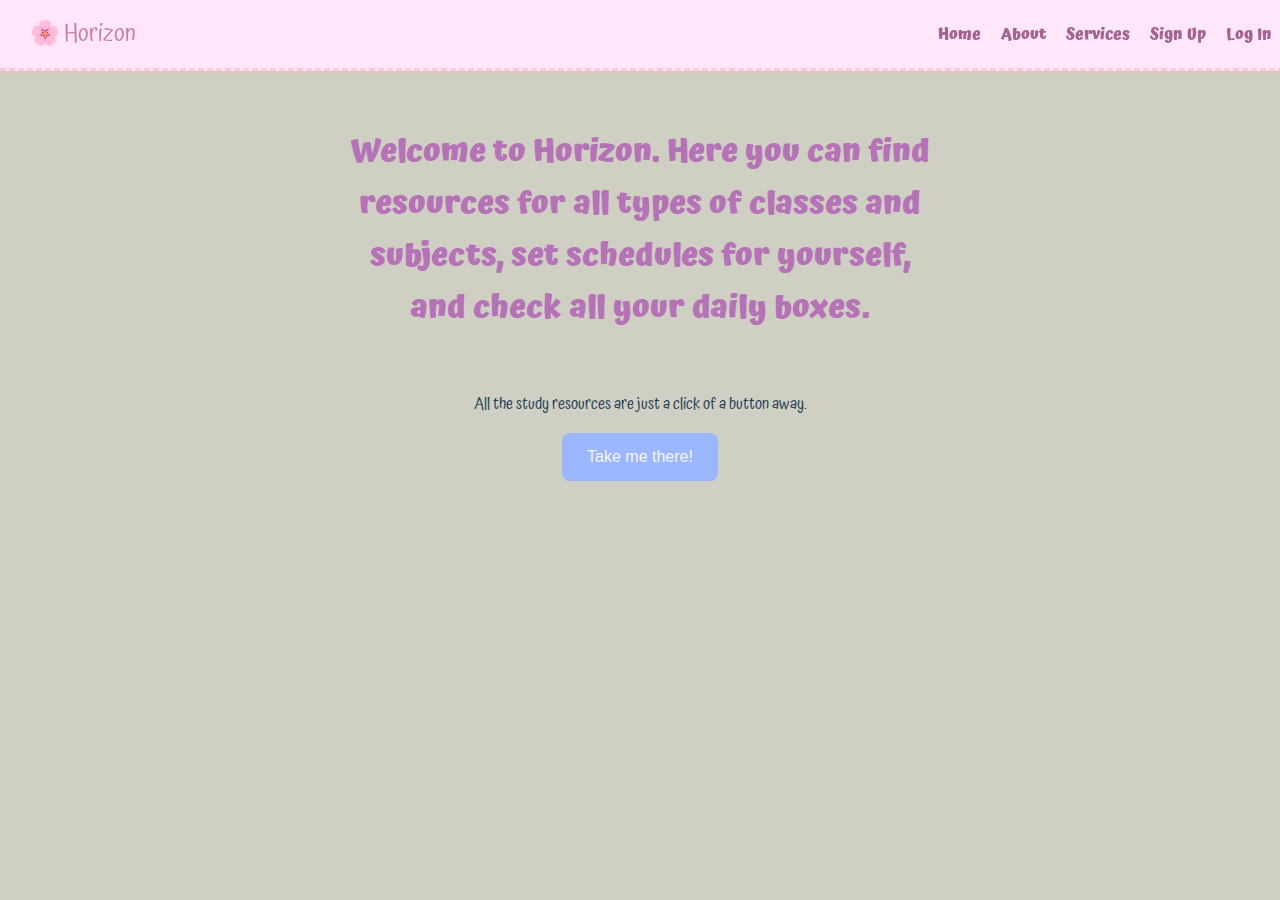
<file: index.html>
<!DOCTYPE html>
<html lang="en">
<head>
  <meta charset="UTF-8">
  <title>Horizon - Successful Studying</title>
  <link href="https://fonts.googleapis.com/css2?family=Atma&display=swap" rel="stylesheet">
  <link rel="stylesheet" href="style.css">
  <style>
    body {
      
      font-family: 'Atma', cursive;
    }
  </style>
</head>
<body>
  <nav class="navbar">
    <div class="nav-logo">🌸 Horizon</div>
    <ul class="nav-links">
      <li><a href="index.html">Home</a></li>
      <li><a href="about.html">About</a></li>
      <li><a href="services.html">Services</a></li>
      <li><a href="signup.html">Sign Up</a></li>
      <li><a href="login.html">Log In</a></li>
    </ul>
  </nav>
  <div style="padding-top: 70px;">
    <!-- Your page content here -->
  </div>
  <style>
    .navbar {
      position: fixed;
      top: 0;
      width: 97%;
      background-color: #ffe6fa;
      padding: 15px 30px;
      display: flex;
      justify-content: space-between;
      align-items: center;
      border-bottom: 3px dashed #ffc8dd;
      z-index: 999;
      box-shadow: 0 2px 5px rgba(255, 182, 193, 0.3);
      font-family: 'Atma', cursive;
    }
  
    .nav-logo {
      font-size: 1.5rem;
      color: #c97ba9;
    }
  
    .nav-links {
      list-style: none;
      display: flex;
      gap: 20px;
      margin: 0;
      padding: 0;
    }
  
    .nav-links li a {
      text-decoration: none;
      color: #a46492;
      font-weight: bold;
      transition: color 0.3s ease;
    }
  
    .nav-links li a:hover {
      color: #ff8fab;
    }
  
    body {
      margin: 0;
      padding: 0;
    }
  
    .content {
      padding-top: 80px;
    }
  </style>
      
  <header>
    <h1>Welcome to Horizon. Here you can find resources for all types of classes and subjects, set schedules for yourself, and check all your daily boxes.</h1>
  </header>

  <main>
    <p>All the study resources are just a click of a button away.</p>
    <a href="studypage.html">
      <button>Take me there!</button>    
    </a>
  </main>
</body>
</html>
</file>
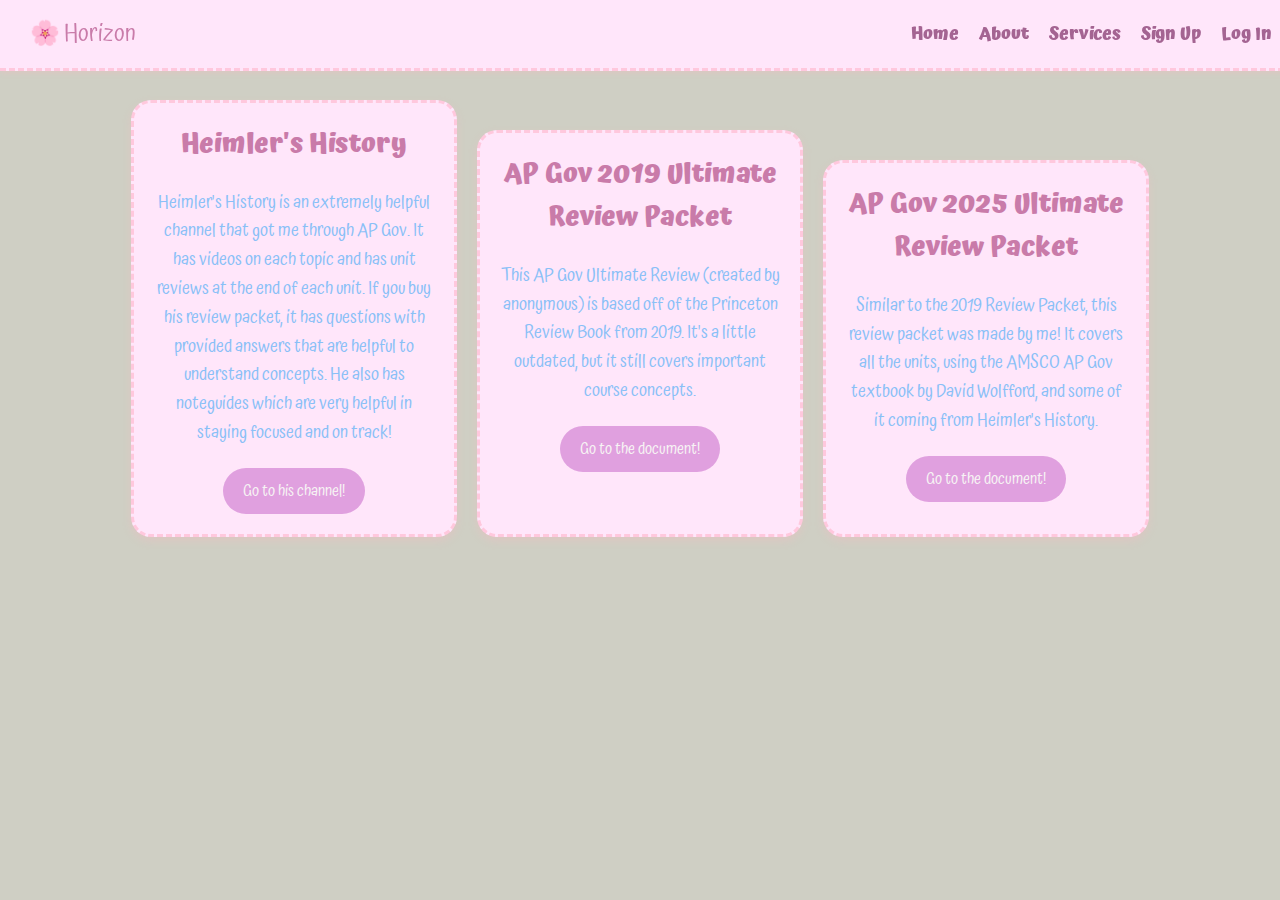
<file: AP Gov.html>
<!DOCTYPE html>
<html lang="en">
    <head>
        <meta charset="UTF-8">
        <title>AP U.S Government and Politics - HORIZON</title>
        <link href="https://fonts.googleapis.com/css2?family=Atma&display=swap" rel="stylesheet">
        <link rel="stylesheet" href="style.css">
        <style>
            body {
            font-family: 'Atma', cursive;
            background-color: #cfcfc4;
            color: hsl(207, 38%, 24%);
            margin: 0;
            padding: 20px;
            text-align: center;
            color: #89c0f7;
            font-size: 18px;
            line-height: 1.6;
        }
        .video-grid {
      display: flex;
      flex-wrap: wrap;
      justify-content: center;
      gap: 20px;
      margin-top: 30px;
    }

    .video-box {
      background-color: #ffe6fa;
      border: 3px dashed #ffc8dd;
      border-radius: 20px;
      padding: 20px;
      width: 280px;
      box-shadow: 0 4px 8px rgba(255, 182, 193, 0.3);
      text-align: center;
      transition: transform 0.2s ease;
    }

    .video-box:hover {
      transform: scale(1.03);
    }

    .video-box h2 {
      margin-top: 0;
      color: #c97ba9;
    }

    .video-box p {
      margin: 10px 0 20px;
    }

    button {
      background-color: #9c8af7;
      border: none;
      border-radius: 25px;
      padding: 10px 20px;
      font-size: 1rem;
      font-family: 'Atma', cursive;
      cursor: pointer;
      transition: all 0.2s ease;
    }

    button:hover {
      background-color: #e0a0df;
      transform: scale(1.05);
    }
    .video-box {
      background-color: #ffe6fa;
      border: 3px dashed #ffc8dd;
      border-radius: 20px;
      padding: 20px;
      width: 280px;
      box-shadow: 0 4px 8px rgba(255, 182, 193, 0.3);
      text-align: center;
      transition: transform 0.2s ease;
    }

    .video-box:hover {
      transform: scale(1.03);
    }

    .video-box h2 {
      margin-top: 0;
      color: #c97ba9;
    }

    .video-box p {
      margin: 10px 0 20px;
    }

    button {
      background-color: #9c8af7;
      border: none;
      border-radius: 25px;
      padding: 10px 20px;
      font-size: 1rem;
      font-family: 'Atma', cursive;
      cursor: pointer;
      transition: all 0.2s ease;
    }

    button:hover {
      background-color: #e0a0df;
      transform: scale(1.05);
    }
    .video-grid2 {
      display: flex;
      flex-wrap: wrap;
      justify-content: center;
      gap: 20px;
      margin-top: 30px;
    }

    .video-box2 {
      background-color: #ffe6fa;
      border: 3px dashed #ffc8dd;
      border-radius: 20px;
      padding: 20px;
      width: 280px;
      box-shadow: 0 4px 8px rgba(255, 182, 193, 0.3);
      text-align: center;
      transition: transform 0.2s ease;
    }

    .video-box2:hover {
      transform: scale(1.03);
    }

    .video-box2 h2 {
      margin-top: 0;
      color: #c97ba9;
    }

    .video-box2 p {
      margin: 10px 0 20px;
    }

    button {
      background-color: #e0a0df;
      border: none;
      border-radius: 25px;
      padding: 10px 20px;
      font-size: 1rem;
      font-family: 'Atma', cursive;
      cursor: pointer;
      transition: all 0.2s ease;
    }

    button:hover {
      background-color: #e0a0df;
      transform: scale(1.05);
    }

    .video-grid3 {
      display: flex;
      flex-wrap: wrap;
      justify-content: center;
      gap: 20px;
      margin-top: 30px;
    }

    .video-box3 {
      background-color: #ffe6fa;
      border: 3px dashed #ffc8dd;
      border-radius: 20px;
      padding: 20px;
      width: 280px;
      box-shadow: 0 4px 8px rgba(255, 182, 193, 0.3);
      text-align: center;
      transition: transform 0.2s ease;
    }

    .video-box3:hover {
      transform: scale(1.03);
    }

    .video-box3 h2 {
      margin-top: 0;
      color: #c97ba9;
    }

    .video-box3 p {
      margin: 10px 0 20px;
    }

    button {
      background-color: le0a0df;
      border: none;
      border-radius: 25px;
      padding: 10px 20px;
      font-size: 1rem;
      font-family: 'Atma', cursive;
      cursor: pointer;
      transition: all 0.2s ease;
    }

    button:hover {
      background-color: #e0a0df;
      transform: scale(1.05);
    }
  </style>
</head>
        </style>
    </head>
    <body>
      <nav class="navbar">
        <div class="nav-logo">🌸 Horizon</div>
        <ul class="nav-links">
          <li><a href="index.html">Home</a></li>
          <li><a href="about.html">About</a></li>
          <li><a href="services.html">Services</a></li>
          <li><a href="signup.html">Sign Up</a></li>
          <li><a href="login.html">Log In</a></li>
        </ul>
      </nav>
      <div style="padding-top: 70px;">
        <!-- Your page content here -->
      </div>
      <style>
        .navbar {
          position: fixed;
          top: 0;
          width: 97%;
          background-color: #ffe6fa;
          padding: 15px 30px;
          display: flex;
          justify-content: space-between;
          align-items: center;
          border-bottom: 3px dashed #ffc8dd;
          z-index: 999;
          box-shadow: 0 2px 5px rgba(255, 182, 193, 0.3);
          font-family: 'Atma', cursive;
        }
      
        .nav-logo {
          font-size: 1.5rem;
          color: #c97ba9;
        }
      
        .nav-links {
          list-style: none;
          display: flex;
          gap: 20px;
          margin: 0;
          padding: 0;
        }
      
        .nav-links li a {
          text-decoration: none;
          color: #a46492;
          font-weight: bold;
          transition: color 0.3s ease;
        }
      
        .nav-links li a:hover {
          color: #ff8fab;
        }
      
        body {
          margin: 0;
          padding: 0;
        }
      
        .content {
          padding-top: 80px;
        }
      </style>
                  
        
        <main
        <div class="video-grid">

        <div class="video-box">
            <h2>Heimler's History</h2>
            <p>Heimler's History is an extremely helpful channel that got me through AP Gov. It has videos on each topic and has unit reviews at the end of each unit. If you buy his review packet, it has questions with provided answers that are helpful to understand concepts. He also has noteguides which are very helpful in staying focused and on track!

            </p>
            <a href="https://www.youtube.com/@heimlershistory" target="_blank">
              <button>Go to his channel!</button>
            </a>
          </div>          

          <div class="video-grid2">

            <div class="video-box2">
                <h2>AP Gov 2019 Ultimate Review Packet</h2>
                <p>This AP Gov Ultimate Review (created by anonymous) is based off of the Princeton Review Book from 2019. It's a little outdated, but it still covers important course concepts.
                </p>
                <a href="https://docs.google.com/document/d/1cRT4ioJ1y_9ljPOMkCblXJ28GCYEMRUSlXUxVaHCsmg/edit?tab=t.0" target="_blank">
                  <button>Go to the document!</button>
                </a>
              </div>      
              <div class="video-grid3">

                <div class="video-box3">
                    <h2>AP Gov 2025 Ultimate Review Packet</h2>
                    <p>Similar to the 2019 Review Packet, this review packet was made by me! It covers all the units, using the AMSCO AP Gov textbook by David Wolfford, and some of it coming from Heimler's History.
                    </p>
                    <a href="https://docs.google.com/document/d/1YVb8taJYIOO2BWBMmgdipsSohmF0YZSUlB4PZTTm24Y/edit?usp=sharing" target="_blank">
                      <button>Go to the document!</button>
                    </a>
                  </div>              
          
    </body>
</file>
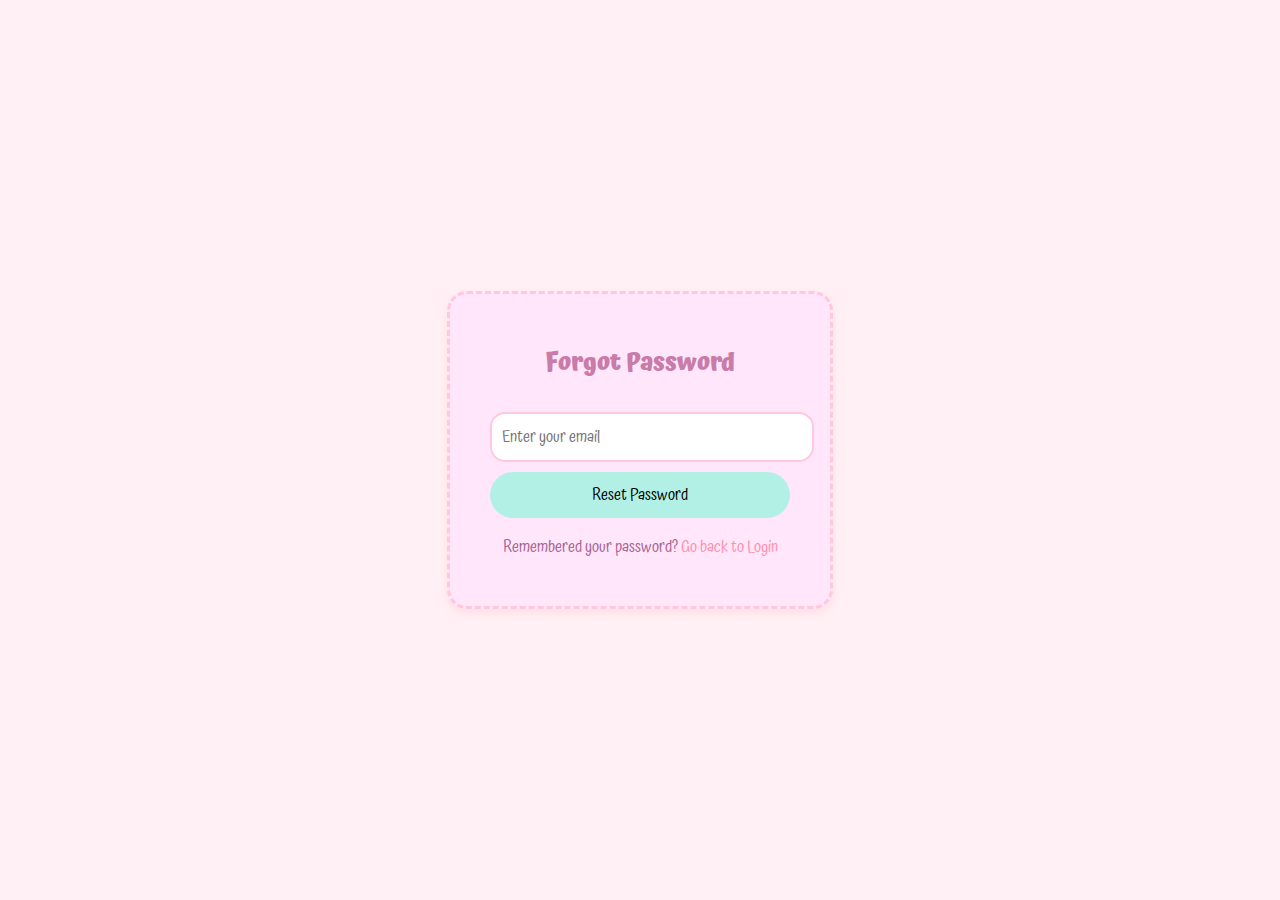
<file: forgotpassword.html>
<!DOCTYPE html>
<html lang="en">
<head>
  <meta charset="UTF-8">
  <title>Forgot Password - Horizon</title>
  <link href="https://fonts.googleapis.com/css2?family=Atma&display=swap" rel="stylesheet">
  <style>
    body {
      background-color: #fff0f5;
      font-family: 'Atma', cursive;
      display: flex;
      justify-content: center;
      align-items: center;
      height: 100vh;
      margin: 0;
      overflow: hidden;
    }

    .forgot-password-box {
      background-color: #ffe6fa;
      border: 3px dashed #ffc8dd;
      border-radius: 20px;
      padding: 30px 40px;
      box-shadow: 0 4px 8px rgba(255, 182, 193, 0.3);
      width: 300px;
      animation: popIn 0.6s ease-out;
      text-align: center;
    }

    @keyframes popIn {
      0% {
        transform: scale(0.8);
        opacity: 0;
      }
      100% {
        transform: scale(1);
        opacity: 1;
      }
    }

    .forgot-password-box h2 {
      color: #c97ba9;
    }

    .forgot-password-box input {
      width: 100%;
      padding: 10px;
      margin: 10px 0;
      border: 2px solid #ffc8dd;
      border-radius: 15px;
      font-family: 'Atma', cursive;
      font-size: 1rem;
    }

    .forgot-password-box button {
      width: 100%;
      padding: 10px;
      border: none;
      border-radius: 25px;
      background-color: #b2f0e6;
      font-size: 1rem;
      font-family: 'Atma', cursive;
      cursor: pointer;
      transition: all 0.2s ease;
    }

    .forgot-password-box button:hover {
      background-color: #a0e0d0;
    }

    .message {
      margin-top: 10px;
      color: #a46492;
    }

    .message a {
      color: #ff8fab;
      text-decoration: none;
    }

    .message a:hover {
      text-decoration: underline;
    }
  </style>
</head>
<body>
  <div class="forgot-password-box">
    <h2>Forgot Password</h2>
    <form id="forgotPasswordForm">
      <input type="email" id="email" placeholder="Enter your email" required>
      <button type="submit">Reset Password</button>
    </form>
    <div class="message">
      <p>Remembered your password? <a href="login.html">Go back to Login</a></p>
    </div>
  </div>

  <script>
    document.getElementById("forgotPasswordForm").addEventListener("submit", function(e) {
      e.preventDefault(); // stop form from reloading the page

      const email = document.getElementById("email").value;
      if (email) {
        // Here you would send the email for password reset (via backend, for now just a placeholder)
        alert('A password reset link has been sent to ' + email);
        window.location.href = "login.html"; // redirect to login page after reset link is sent
      }
    });
  </script>
</body>
</html>
</file>
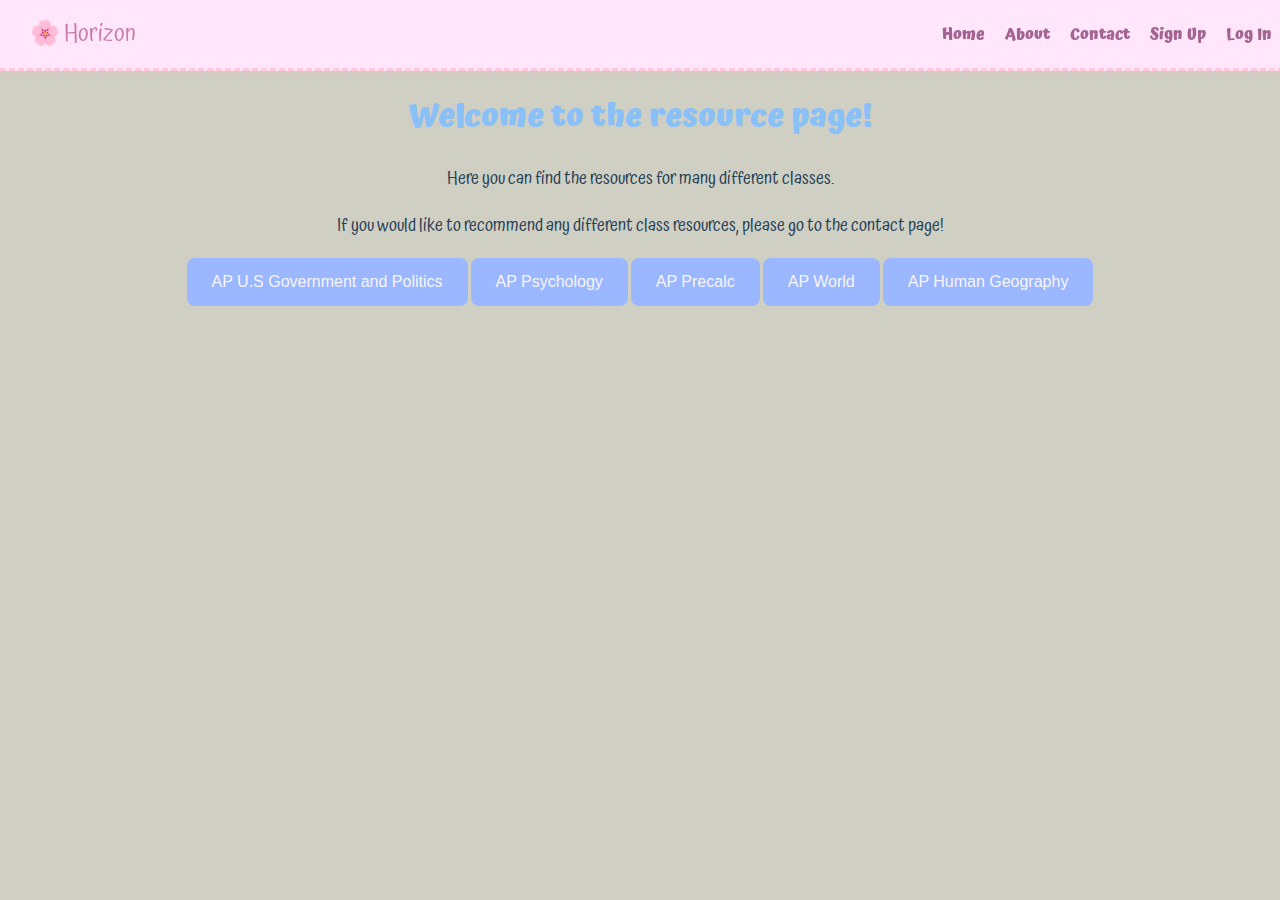
<file: studypage.html>
<!DOCTYPE html>
<html lang="en">
<head>
    <meta charset="UTF-8">
    <title>Subjects and Topics - HORIZON</title>
    <link href="https://fonts.googleapis.com/css2?family=Atma&display=swap" rel="stylesheet">
    <link rel="stylesheet" href="style.css">
    <style>
        body {
            font-family: 'Atma', cursive;
            background-color: #cfcfc4;
            color: hsl(207, 38%, 24%);
            margin: 0;
            padding: 20px;
        }
        h1 {
            text-align: center;
            color: #89c0f7;
        }
        p {
            font-size: 18px;
            line-height: 1.6;
        }
    </style>
</head>
<body>
    <nav class="navbar">
        <div class="nav-logo">🌸 Horizon</div>
        <ul class="nav-links">
          <li><a href="index.html">Home</a></li>
          <li><a href="about.html">About</a></li>
          <li><a href="contact.html">Contact</a></li>
          <li><a href="signup.html">Sign Up</a></li>
          <li><a href="login.html">Log In</a></li>
        </ul>
      </nav>

      <div style="padding-top: 70px;">
        <!-- Your page content here -->
      </div>
      <style>
        .navbar {
          position: fixed;
          top: 0;
          width: 97%;
          background-color: #ffe6fa;
          padding: 15px 30px;
          display: flex;
          justify-content: space-between;
          align-items: center;
          border-bottom: 3px dashed #ffc8dd;
          z-index: 999;
          box-shadow: 0 2px 5px rgba(255, 182, 193, 0.3);
          font-family: 'Atma', cursive;
        }
      
        .nav-logo {
          font-size: 1.5rem;
          color: #c97ba9;
        }
      
        .nav-links {
          list-style: none;
          display: flex;
          gap: 20px;
          margin: 0;
          padding: 0;
        }
      
        .nav-links li a {
          text-decoration: none;
          color: #a46492;
          font-weight: bold;
          transition: color 0.3s ease;
        }
      
        .nav-links li a:hover {
          color: #ff8fab;
        }
      
        body {
          margin: 0;
          padding: 0;
        }
      
        .content {
          padding-top: 80px;
        }
      </style>
            
    <main>
    <h1>Welcome to the resource page!</h1>
    <p>Here you can find the resources for many different classes.</p>
    <p>If you would like to recommend any different class resources, please go to the contact page!</p>
    <div class="buttons">
        <a href="AP Gov.html"><button>AP U.S Government and Politics</button></a>
        <a href="AP Psychology.html"><button>AP Psychology</button></a>
        <a href="AP Precalc.html"><button>AP Precalc</button></a>
        <a href="AP World.html"><button>AP World</button></a>
        <a href="AP Human Geography.html"><button>AP Human Geography</button></a>


        
</body>
</html>
</file>
<file: style.css>
body {

  background-color: #fff0f5; 
  color: #253e53;
  font-family: 'Atma', cursive;
  text-align: center;
  padding: 50px;
  background-color: #cfcfc4;
}

header {
  background-color: #cfcfc4;
  color: rgb(182, 114, 182);
  padding: 15px;
  max-width: 600px;  /* limits how wide it can stretch */
  margin: 20px auto; /* centers it horizontally */
  border-radius: 10px;
}

button {
  background-color: #9ab7ff;
  color: rgb(247, 244, 244);
  border: none;
  padding: 15px 25px;
  font-size: 16px;
  border-radius: 8px;
  cursor: pointer;
  button {
    background-color: #a18aff;
    color: white;
    border: none;
    padding: 12px 20px;
    font-size: 1em;
    margin: 10px;
    border-radius: 8px;
    cursor: pointer;
    transition: background-color 0.3s;
  }
  
  button:hover {
    background-color: #6f63b6;
  }
  /* General body style */
body {
  margin: 0;
  padding: 0;
  background: linear-gradient(135deg, #ffe6f0, #e6f7ff);
  color: #444;
  font-family: 'Atma', cursive;
  text-align: center;
}


/* Main content spacing */
main {
  padding: 40px 20px;
}

/* Buttons */
button {
  background-color: #b2f0e6;
  border: none;
  border-radius: 25px;
  padding: 12px 25px;
  font-size: 1.2rem;
  color: #444;
  font-family: 'Atma', cursive;
  cursor: pointer;
  box-shadow: 0 4px 6px rgba(0, 0, 0, 0.1);
  transition: all 0.2s ease;
}

button:hover {
  background-color: #a0e0d0;
  transform: scale(1.05);
}

/* Links inside buttons */
a {
  text-decoration: none;
}
.buttons {
  display: flex;
  flex-wrap: wrap;
  justify-content: center;
  gap: 15px;
  margin-top: 20px;
  .buttons {
    background-color: #b2f0e6;
    border: none;
    border-radius: 25px;
    padding: 10px 20px;
    font-size: 1rem; /* smaller font */
    max-width: 100px; /* keeps long buttons from stretching */
    white-space: normal; /* allows wrapping if needed */
    overflow-wrap: break-word;
    color: #444;
    font-family: 'Atma', cursive;
    cursor: pointer;
    box-shadow: 0 4px 6px rgba(0, 0, 0, 0.1);
    transition: all 0.2s ease;
    text-align: center;
  }
}
.video-grid {
  display: flex;
  flex-wrap: wrap;
  justify-content: center;
  gap: 20px;
  margin-top: 30px;
}

.video-box {
  background-color: #ffe6fa;
  border: 3px dashed #ffc8dd;
  border-radius: 20px;
  padding: 20px;
  width: 280px;
  box-shadow: 0 4px 8px rgba(255, 182, 193, 0.3);
  text-align: center;
  transition: transform 0.2s ease;
}

.video-box:hover {
  transform: scale(1.03);
}

.video-box h2 {
  margin-top: 0;
  color: #c97ba9;
}

.video-box p {
  margin: 10px 0 20px;
}
.video-grid {
  display: flex;
  flex-wrap: wrap;
  justify-content: flex-start; /* changed from center to start */
  gap: 20px;
  margin: 30px;
}
.create-account {
  margin-top: 15px;
  font-size: 0.9rem;
  color: #a46492;
}

.create-account a {
  color: #ff8fab;
  text-decoration: none;
  font-weight: bold;
}

.create-account a:hover {
  text-decoration: underline;
}
.checkbox {
  display: flex;
  align-items: center; /* Centers the checkbox and text vertically */
  margin: 10px 0;
  font-size: 0.9rem;
  color: #a46492;
}

.checkbox input {
  margin-right: 8px; /* Adds some space between the checkbox and the text */
}
.navbar {
  position: fixed;
  top: 0;
  width: 100%;
  background: #ffe6fa;
  z-index: 1000;
  padding: 15px 20px;
  display: flex;
  justify-content: space-between;
  align-items: center;
}

}
</file>
